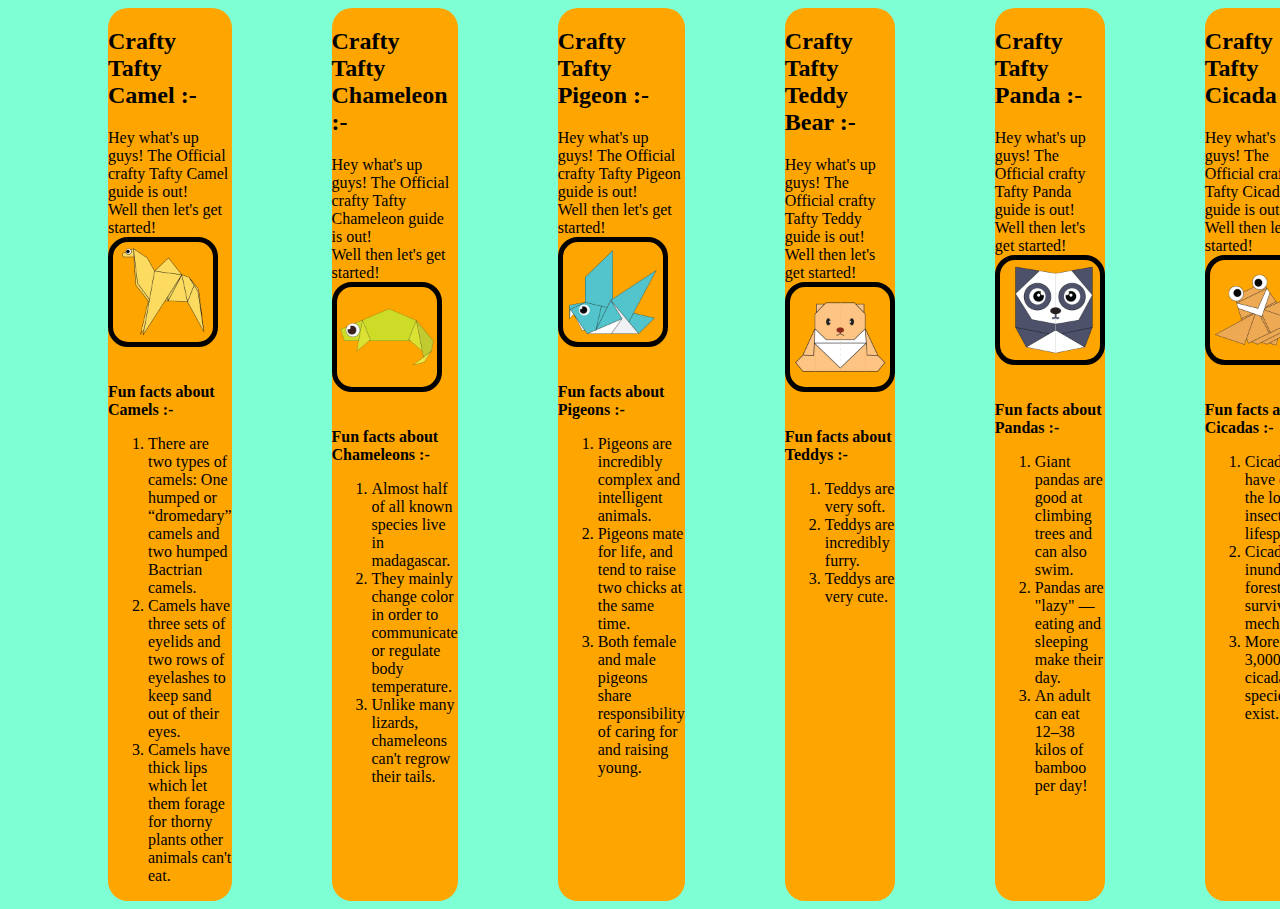
<file: c50/homework/craft.html>
<html>

<head>
    <title>
        Crafty Tafty [Official Website]
    </title>
    <link rel="stylesheet" href="style.css" />
</head>

<body>
    <div class="Crafts">
        <div class="camel">
            <h2>
                Crafty Tafty Camel :-
            </h2>
            Hey what's up guys! The Official crafty Tafty Camel guide is out!
            <br>
            Well then let's get started!
            <a href="https://origami.me/camel/" target="blank"><img src="images/camel.png" height=100px width=100px>
            </a>
            <br><br>
            <b>
                Fun facts about Camels :-
            </b>
            <ol type="disc">
                <li>
                    There are two types of camels: One humped or “dromedary” camels and two humped Bactrian camels.
                </li>

                <li>
                    Camels have three sets of eyelids and two rows of eyelashes to keep sand out of their eyes.
                </li>

                <li>
                    Camels have thick lips which let them forage for thorny plants other animals can't eat.
                </li>
            </ol>
        </div>
        <br><br>

        <div class="chameleon">
            <h2>
                Crafty Tafty Chameleon :-
            </h2>
            Hey what's up guys! The Official crafty Tafty Chameleon guide is out!
            <br>
            Well then let's get started!
            <a href="https://origami.me/chameleon/" target="blank"> <img src="images/chameleon.png" height=100px
                    width=100px></a>
            <br><br>
            <b>
                Fun facts about Chameleons :-
            </b>
            <ol type="disc">
                <li>
                    Almost half of all known species live in madagascar. </li>

                <li>
                    They mainly change color in order to communicate or regulate body temperature.
                </li>

                <li>
                    Unlike many lizards, chameleons can't regrow their tails.
                </li>
            </ol>
        </div>
        <br><br>

        <div class="pigeon">
            <h2>
                Crafty Tafty Pigeon :-
            </h2>
            Hey what's up guys! The Official crafty Tafty Pigeon guide is out!
            <br>
            Well then let's get started!
            <a href="https://origami.me/pigeon/" target="blank"><img src="images/pigeon.png" height=100px
                    width=100px></a>
            <br><br>
            <b>
                Fun facts about Pigeons :-
            </b>
            <ol type="disc">
                <li>
                    Pigeons are incredibly complex and intelligent animals. </li>

                <li>
                    Pigeons mate for life, and tend to raise two chicks at the same time.
                </li>

                <li>
                    Both female and male pigeons share responsibility of caring for and raising young. </li>
            </ol>
        </div>
        <br><br>

        <div class="teddy">
            <h2>
                Crafty Tafty Teddy Bear :-
            </h2>
            Hey what's up guys! The Official crafty Tafty Teddy guide is out!
            <br>
            Well then let's get started!
            <a href="https://origami.me/teddy-bear/" target="blank"><img src="images/teddy.png" height=100px
                    width=100px></a>
            <br><br>
            <b>
                Fun facts about Teddys :-
            </b>
            <ol type="disc">
                <li>
                    Teddys are very soft.
                </li>

                <li>
                    Teddys are incredibly furry.
                </li>

                <li>
                    Teddys are very cute.
                </li>
            </ol>
        </div>
        <br><br>

        <div class="panda">
            <h2>
                Crafty Tafty Panda :-
            </h2>
            Hey what's up guys! The Official crafty Tafty Panda guide is out!
            <br>
            Well then let's get started!
            <a href="https://origami.me/panda/" target="blank"><img src="images/panda.png" height=100px width=100px></a>
            <br><br>
            <b>
                Fun facts about Pandas :-
            </b>
            <ol type="disc">
                <li>
                    Giant pandas are good at climbing trees and can also swim.
                </li>

                <li>
                    Pandas are "lazy" — eating and sleeping make their day.
                </li>

                <li>
                    An adult can eat 12–38 kilos of bamboo per day!
                </li>
            </ol>
        </div>
        <br><br>

        <div class="cicada">
            <h2>
                Crafty Tafty Cicada :-
            </h2>
            Hey what's up guys! The Official crafty Tafty Cicada guide is out!
            <br>
            Well then let's get started!
            <a href="https://origami.me/flying-cicada/" target="blank"><img src="images/cicada.png" height=100px
                    width=100px></a>
            <br><br>
            <b>
                Fun facts about Cicadas :-
            </b>
            <ol type="disc">
                <li>
                    Cicadas have one of the longest insect lifespans.
                </li>

                <li>
                    Cicadas inundate forests as a survival mechanism.
                </li>

                <li>
                    More than 3,000 cicadas species exist.
                </li>
            </ol>
        </div>
        <br><br>
    </div>
</body>

</html>
</file>
<file: c50/homework/style.css>
img {
    border: 5px solid black;
    border-radius: 20px;
}

h2 {
    font-family: Copperplate, Papyrus, fantasy;
}

body {
    font-family: Copperplate, Papyrus, fantasy;
    background-color: aquamarine;
}

.Crafts {
    display:flex;
    flex-direction: row;    
}

.camel  {
    display: flex;
    border-radius: 20px;
    background-color: orange;
    margin-left: 100px;
    align-items: flex-start;
    flex-direction: column;
}

.chameleon {
    display: flex;
    border-radius: 20px;
    background-color: orange;
    margin-left: 100px;
    align-items: flex-start;
    flex-direction: column;
}

.pigeon {
    display: flex;
    border-radius: 20px;
    background-color: orange;
    margin-left: 100px;
    align-items: flex-start;
    flex-direction: column;
}

.teddy {
    display: flex;
    border-radius: 20px;
    background-color: orange;
    margin-left: 100px;
    align-items: flex-start;
    flex-direction: column;
}

.panda {
    display: flex;
    border-radius: 20px;
    background-color: orange;
    margin-left: 100px;
    align-items: flex-start;
    flex-direction: column;
}

.cicada {
    display: flex;
    border-radius: 20px;
    background-color: orange;
    margin-left: 100px;
    align-items: flex-start;
    flex-direction: column;
}
</file>
